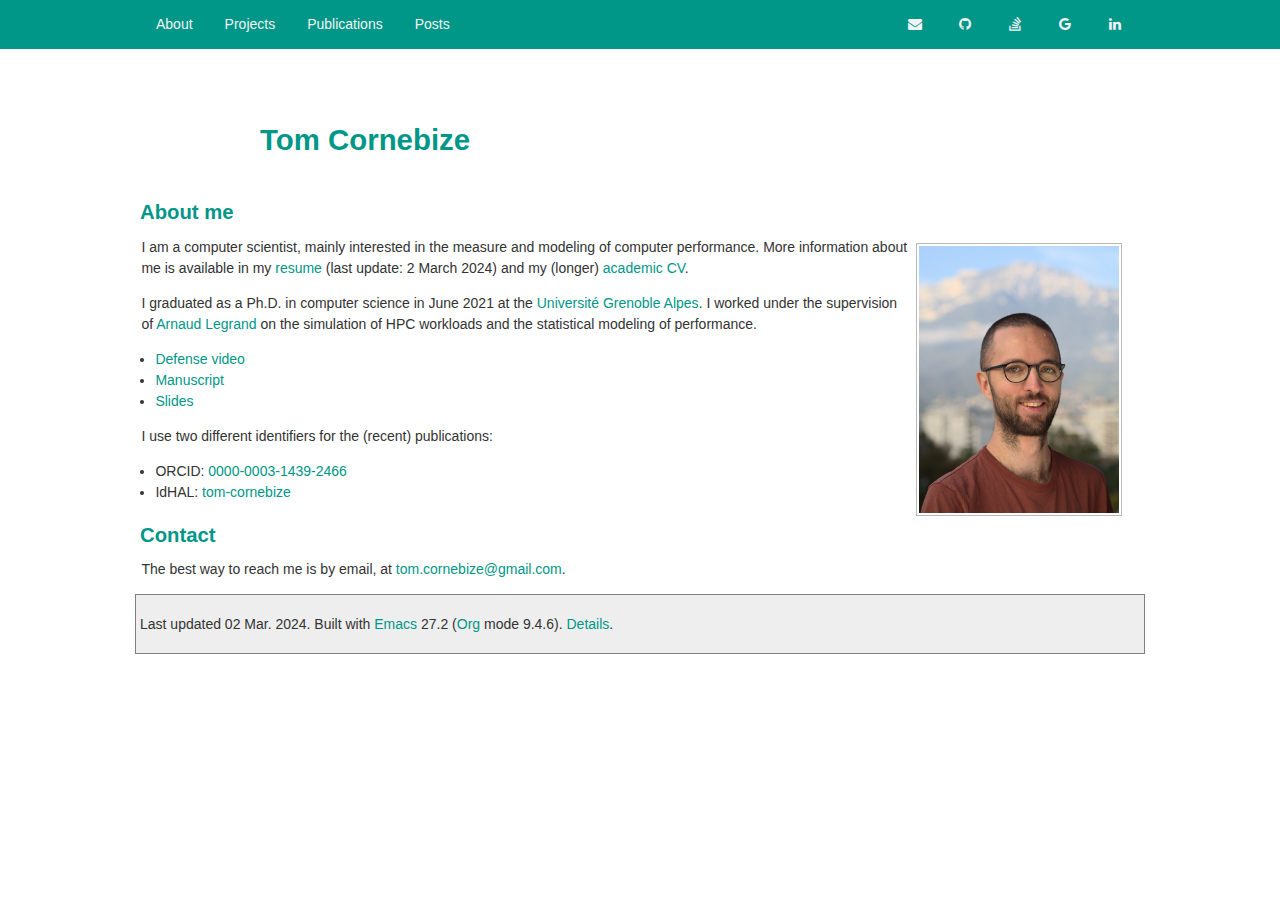
<file: index.html>
<!DOCTYPE html>
<html lang="en">
<head>
<!-- 02 Mar. 2024 -->
<meta charset="utf-8" />
<meta name="viewport" content="width=device-width, initial-scale=1" />
<title>Tom Cornebize</title>
<meta name="author" content="Tom Cornebize" />
<meta name="generator" content="Org Mode" />
<link href='css/stylesheet.css?v=ac24febb9ec9a45064c8f47a95510660f7e637cfdb58fb98e80019c0d9d1ead1' rel='stylesheet'/>
<link href='css/navbar.css?v=98f777c359db5da90dae26bcf8f5b8a1c5edb1ea8ce880bf06e3fb5d94353a07' rel='stylesheet'/>
<link href='https://cdnjs.cloudflare.com/ajax/libs/font-awesome/4.3.0/css/font-awesome.min.css' rel='stylesheet'/>
<meta description='Website of Tom Cornebize'/>
<link rel='alternate' type='application+rss/xml' title='Website of Tom Cornebize' href='posts/rss.xml'/>
<link rel='stylesheet' href='css/index.css?v=b6242fb6bcd4260eff39de0bbc8070b66079a531479c6374431bb9bea1d9feb7'/>
</head>
<body>
<header id="preamble" class="status">
<div id="topnav">
    <ul>
        <li><a href="/">About</a></li>
        <li><a href=/projects.html>Projects</a></li>
        <li><a href=/publications.html>Publications</a></li>
        <li><a href=/posts/posts.html>Posts</a></li>
        <li class="right"><a href="https://www.linkedin.com/in/tomcornebize"                     class="list-group-item"><i class="fa fa-linkedin fa-fw"></i></a></li>
        <li class="right"><a href="https://scholar.google.com/citations?user=4YtfEysAAAAJ&hl=fr" class="list-group-item"><i class="fa fa-google fa-fw"></i></a></li>
        <li class="right"><a href="https://stackoverflow.com/users/4110059/tom-cornebize"        class="list-group-item"><i class="fa fa-stack-overflow fa-fw"></i></a></li>
        <li class="right"><a href="https://github.com/Ezibenroc/"                                class="list-group-item"><i class="fa fa-github fa-fw"></i></a></li>
        <li class="right"><a href="mailto:tom.cornebize@gmail.com"                               class="list-group-item"><i class="fa fa-envelope fa-fw"></i></a></li>
    </ul>
</div>
</header>
<main id="content" class="content">
<header>
<h1 class="title">Tom Cornebize</h1>
</header>
<section id="outline-container-org70c8992" class="outline-2">
<h2 id="org70c8992">About me</h2>
<div class="outline-text-2" id="text-org70c8992">
<img src='img/picture.jpg' class='onright photo' alt=''/></img>

<p>
I am a computer scientist, mainly interested in the measure and modeling of
computer performance. More information about
me is available in my <a href="resume.pdf">resume</a> (last update: 2 March 2024) and my (longer) <a href="cv.pdf">academic CV</a>.
</p>

<p>
I graduated as a Ph.D. in computer science in June 2021 at the <a href="https://www.univ-grenoble-alpes.fr/">Université
Grenoble Alpes</a>. I worked under the supervision of <a href="http://polaris.imag.fr/arnaud.legrand/">Arnaud Legrand</a> on the
simulation of HPC workloads and the statistical modeling of performance.
</p>
<ul class="org-ul">
<li><a href="https://youtu.be/J3N1qS5gcGI">Defense video</a></li>
<li><a href="https://tel.archives-ouvertes.fr/tel-03328956">Manuscript</a></li>
<li><a href="doc/thesis_slides.pdf">Slides</a></li>
</ul>

<p>
I use two different identifiers for the (recent) publications:
</p>
<ul class="org-ul">
<li>ORCID: <a href="https://orcid.org/0000-0003-1439-2466">0000-0003-1439-2466</a></li>
<li>IdHAL: <a href="https://cv.archives-ouvertes.fr/tom-cornebize">tom-cornebize</a></li>
</ul>
</div>
</section>
<section id="outline-container-org345e341" class="outline-2">
<h2 id="org345e341">Contact</h2>
<div class="outline-text-2" id="text-org345e341">
<p>
The best way to reach me is by email, at <a href="mailto:tom.cornebize@gmail.com">tom.cornebize@gmail.com</a>.
</p>
</div>
</section>
</main>
<footer id="postamble" class="status">
<p>Last updated 02 Mar. 2024. Built with <a href="https://www.gnu.org/software/emacs/">Emacs</a> 27.2 (<a href="https://orgmode.org">Org</a> mode 9.4.6). <a href="/README.html">Details</a>.</p>
</footer>
</body>
</html>
</file>
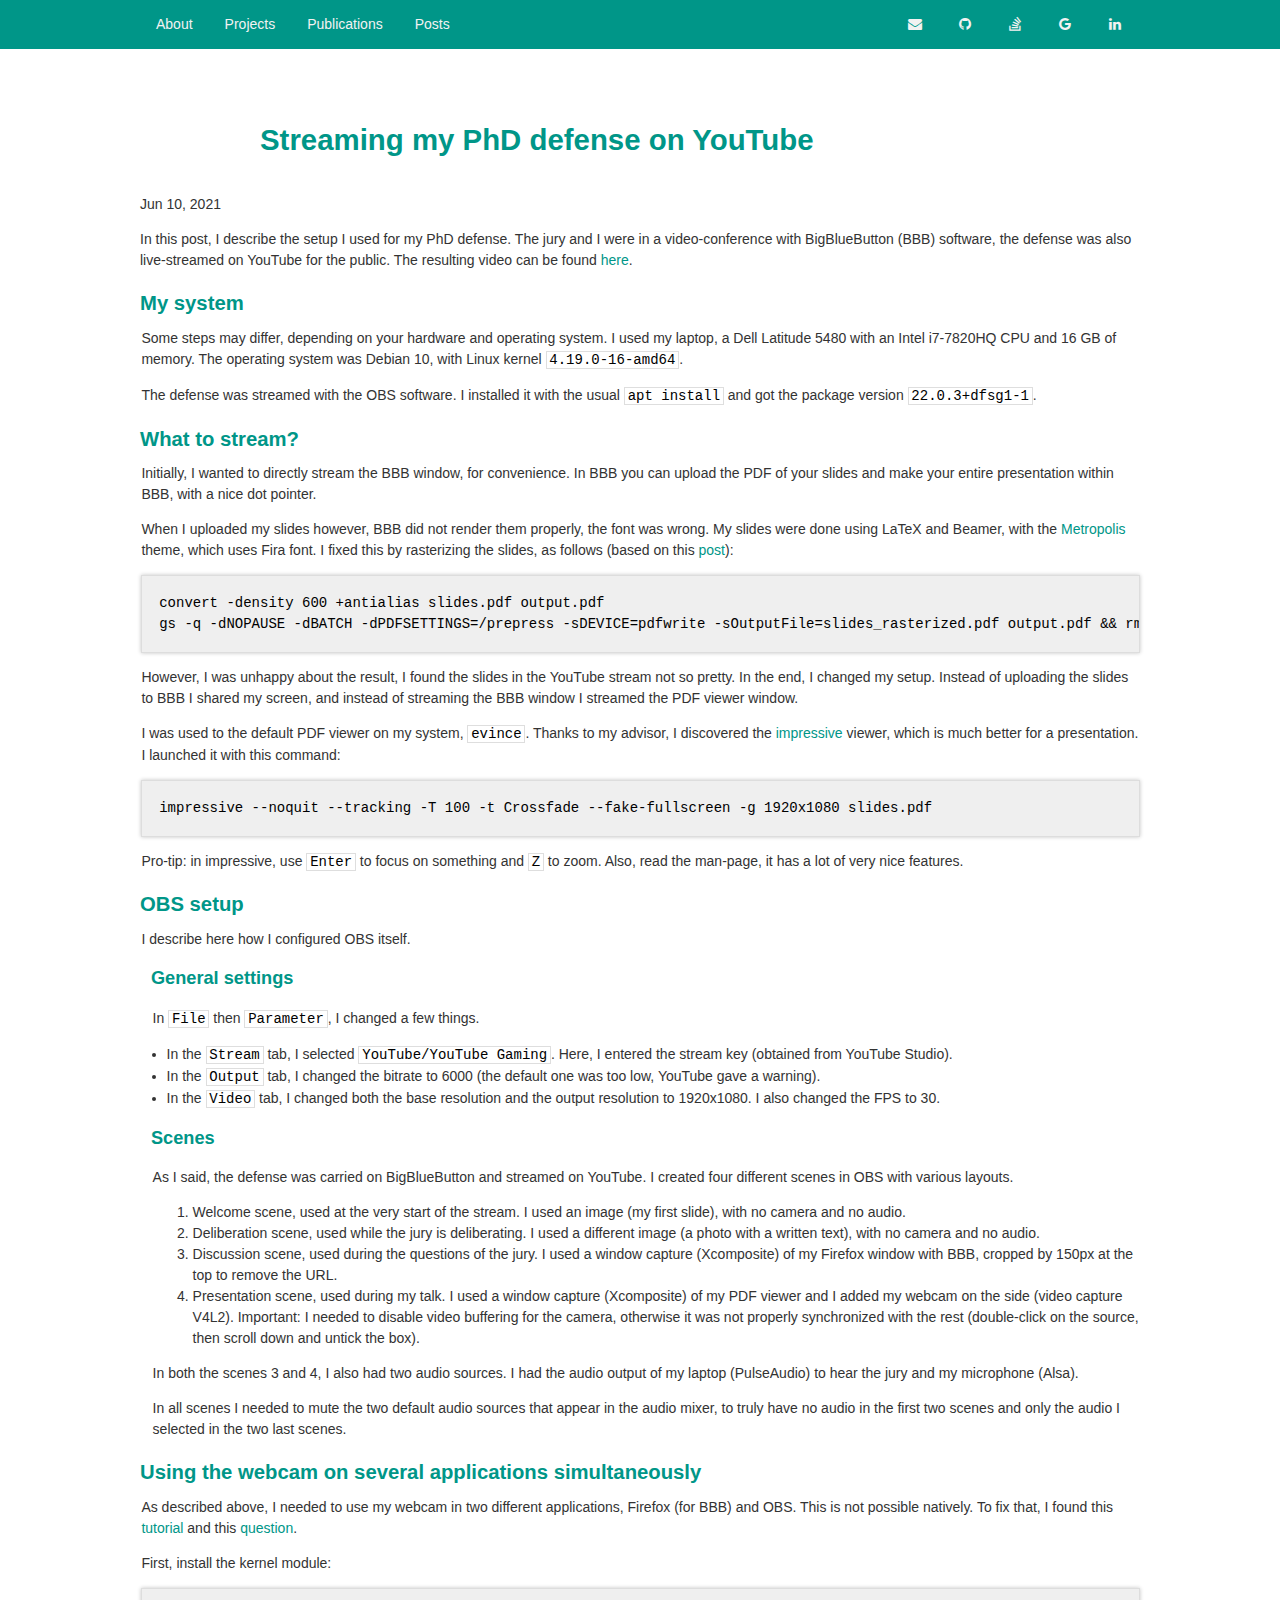
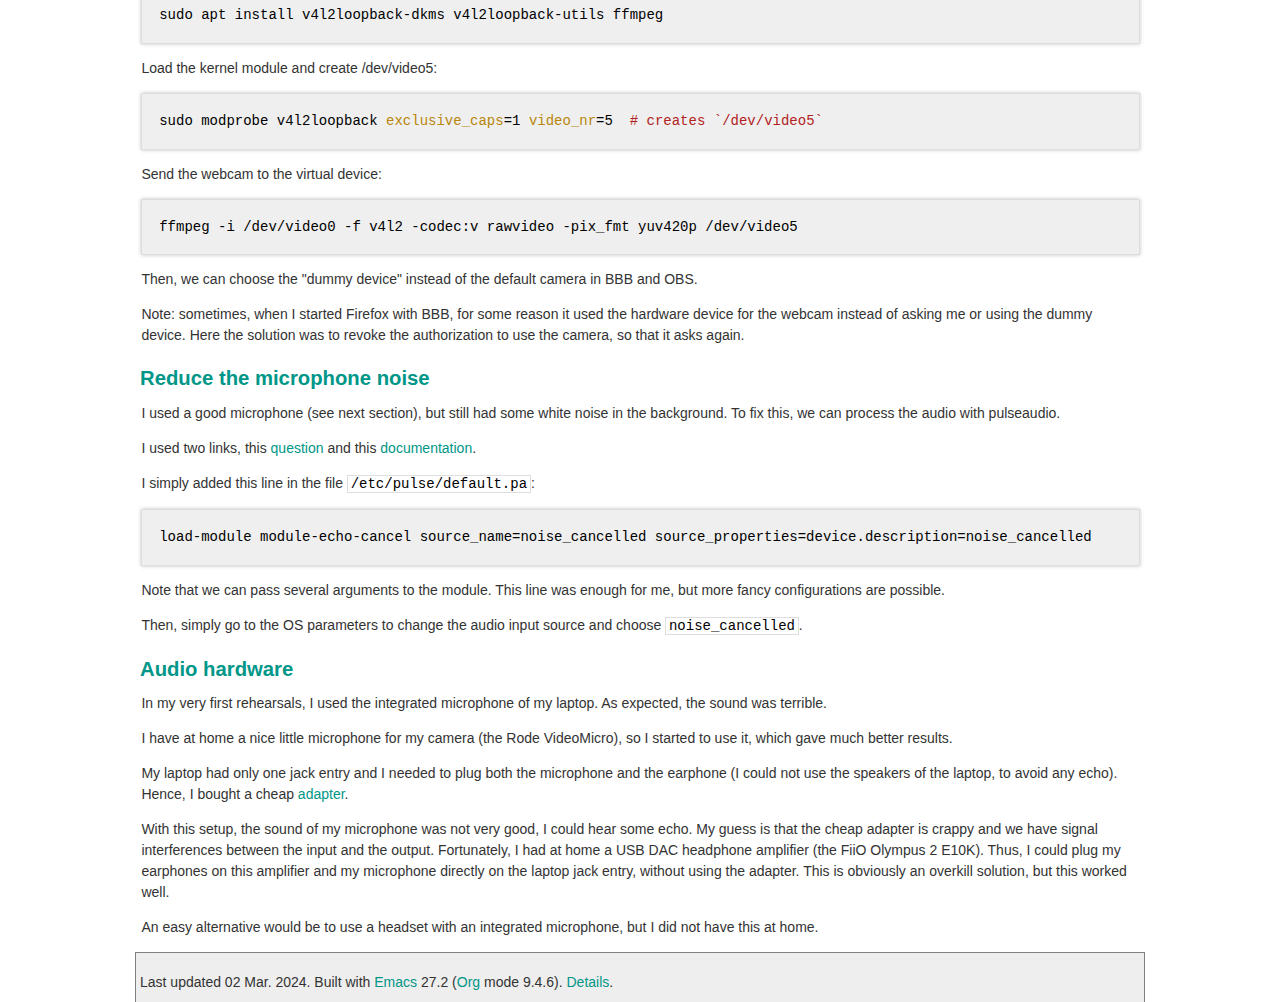
<file: posts/2021-06-10-defense-streaming/index.html>
<!DOCTYPE html>
<html lang="EN">
<head>
<!-- 02 Mar. 2024 -->
<meta charset="utf-8" />
<meta name="viewport" content="width=device-width, initial-scale=1" />
<title>Streaming my PhD defense on YouTube</title>
<meta name="author" content="Tom Cornebize" />
<meta name="generator" content="Org Mode" />
<link href='../../css/stylesheet.css?v=ac24febb9ec9a45064c8f47a95510660f7e637cfdb58fb98e80019c0d9d1ead1' rel='stylesheet'/>
<link href='../../css/navbar.css?v=98f777c359db5da90dae26bcf8f5b8a1c5edb1ea8ce880bf06e3fb5d94353a07' rel='stylesheet'/>
<link href='https://cdnjs.cloudflare.com/ajax/libs/font-awesome/4.3.0/css/font-awesome.min.css' rel='stylesheet'/>
<meta description='Website of Tom Cornebize'/>
<link rel='alternate' type='application+rss/xml' title='Website of Tom Cornebize' href='posts/rss.xml'/>
</head>
<body>
<header id="preamble" class="status">
<div id="topnav">
    <ul>
        <li><a href="/">About</a></li>
        <li><a href=/projects.html>Projects</a></li>
        <li><a href=/publications.html>Publications</a></li>
        <li><a href=/posts/posts.html>Posts</a></li>
        <li class="right"><a href="https://www.linkedin.com/in/tomcornebize"                     class="list-group-item"><i class="fa fa-linkedin fa-fw"></i></a></li>
        <li class="right"><a href="https://scholar.google.com/citations?user=4YtfEysAAAAJ&hl=fr" class="list-group-item"><i class="fa fa-google fa-fw"></i></a></li>
        <li class="right"><a href="https://stackoverflow.com/users/4110059/tom-cornebize"        class="list-group-item"><i class="fa fa-stack-overflow fa-fw"></i></a></li>
        <li class="right"><a href="https://github.com/Ezibenroc/"                                class="list-group-item"><i class="fa fa-github fa-fw"></i></a></li>
        <li class="right"><a href="mailto:tom.cornebize@gmail.com"                               class="list-group-item"><i class="fa fa-envelope fa-fw"></i></a></li>
    </ul>
</div>
</header>
<main id="content" class="content">
<header>
<h1 class="title">Streaming my PhD defense on YouTube</h1>
<p class="subtitle" role="doc-subtitle">Jun 10, 2021</p>
</header><p>
In this post, I describe the setup I used for my PhD defense. The jury and I
were in a video-conference with BigBlueButton (BBB) software, the defense was
also live-streamed on YouTube for the public. The resulting video can be found
<a href="https://youtu.be/J3N1qS5gcGI">here</a>.
</p>

<section id="outline-container-org13a2ede" class="outline-2">
<h2 id="org13a2ede">My system</h2>
<div class="outline-text-2" id="text-org13a2ede">
<p>
Some steps may differ, depending on your hardware and operating system. I used
my laptop, a Dell Latitude 5480 with an Intel i7-7820HQ CPU and 16 GB of
memory. The operating system was Debian 10, with Linux kernel <code>4.19.0-16-amd64</code>.
</p>

<p>
The defense was streamed with the OBS software. I installed it with the usual
<code>apt install</code> and got the package version <code>22.0.3+dfsg1-1</code>.
</p>
</div>
</section>
<section id="outline-container-org8fb4b09" class="outline-2">
<h2 id="org8fb4b09">What to stream?</h2>
<div class="outline-text-2" id="text-org8fb4b09">
<p>
Initially, I wanted to directly stream the BBB window, for convenience. In BBB
you can upload the PDF of your slides and make your entire presentation within
BBB, with a nice dot pointer.
</p>

<p>
When I uploaded my slides however, BBB did not render them properly, the font
was wrong. My slides were done using LaTeX and Beamer, with the <a href="https://github.com/matze/mtheme">Metropolis</a>
theme, which uses Fira font. I fixed this by rasterizing the slides, as follows
(based on this <a href="https://superuser.com/questions/802569/how-to-distill-rasterize-a-pdf-in-linux/1588781#1588781">post</a>):
</p>
<div class="org-src-container">
<pre class="src src-sh">convert -density 600 +antialias slides.pdf output.pdf
gs -q -dNOPAUSE -dBATCH -dPDFSETTINGS=/prepress -sDEVICE=pdfwrite -sOutputFile=slides_rasterized.pdf output.pdf &amp;&amp; rm output.pdf
</pre>
</div>

<p>
However, I was unhappy about the result, I found the slides in the YouTube
stream not so pretty. In the end, I changed my setup. Instead of uploading the
slides to BBB I shared my screen, and instead of streaming the BBB window I
streamed the PDF viewer window.
</p>

<p>
I was used to the default PDF viewer on my system, <code>evince</code>. Thanks to my advisor,
I discovered the <a href="http://impressive.sourceforge.net/">impressive</a> viewer, which is much better for a presentation. I
launched it with this command:
</p>
<div class="org-src-container">
<pre class="src src-sh">impressive --noquit --tracking -T 100 -t Crossfade --fake-fullscreen -g 1920x1080 slides.pdf
</pre>
</div>
<p>
Pro-tip: in impressive, use <code>Enter</code> to focus on something and <code>Z</code> to zoom. Also,
read the man-page, it has a lot of very nice features.
</p>
</div>
</section>
<section id="outline-container-org2dabf1c" class="outline-2">
<h2 id="org2dabf1c">OBS setup</h2>
<div class="outline-text-2" id="text-org2dabf1c">
<p>
I describe here how I configured OBS itself.
</p>
</div>
<div id="outline-container-orgb2d6f32" class="outline-3">
<h3 id="orgb2d6f32">General settings</h3>
<div class="outline-text-3" id="text-orgb2d6f32">
<p>
In <code>File</code> then <code>Parameter</code>, I changed a few things.
</p>
<ul class="org-ul">
<li>In the <code>Stream</code> tab, I selected <code>YouTube/YouTube Gaming</code>. Here, I entered the
stream key (obtained from YouTube Studio).</li>
<li>In the <code>Output</code> tab, I changed the bitrate to 6000 (the default one was too low,
YouTube gave a warning).</li>
<li>In the <code>Video</code> tab, I changed both the base resolution and the output resolution
to 1920x1080. I also changed the FPS to 30.</li>
</ul>
</div>
</div>
<div id="outline-container-org5ab0e97" class="outline-3">
<h3 id="org5ab0e97">Scenes</h3>
<div class="outline-text-3" id="text-org5ab0e97">
<p>
As I said, the defense was carried on BigBlueButton and streamed on YouTube. I
created four different scenes in OBS with various layouts.
</p>
<ol class="org-ol">
<li>Welcome scene, used at the very start of the stream. I used an image (my
first slide), with no camera and no audio.</li>
<li>Deliberation scene, used while the jury is deliberating. I used a different
image (a photo with a written text), with no camera and no audio.</li>
<li>Discussion scene, used during the questions of the jury. I used a window
capture (Xcomposite) of my Firefox window with BBB, cropped by 150px at the
top to remove the URL.</li>
<li>Presentation scene, used during my talk. I used a window capture (Xcomposite)
of my PDF viewer and I added my webcam on the side (video capture
V4L2). Important: I needed to disable video buffering for the camera,
otherwise it was not properly synchronized with the rest (double-click on the
source, then scroll down and untick the box).</li>
</ol>
<p>
In both the scenes 3 and 4, I also had two audio sources. I had the audio output
of my laptop (PulseAudio) to hear the jury and my microphone (Alsa).
</p>

<p>
In all scenes I needed to mute the two default audio sources that appear in the
audio mixer, to truly have no audio in the first two scenes and only the audio I
selected in the two last scenes.
</p>
</div>
</div>
</section>
<section id="outline-container-org753e8c3" class="outline-2">
<h2 id="org753e8c3">Using the webcam on several applications simultaneously</h2>
<div class="outline-text-2" id="text-org753e8c3">
<p>
As described above, I needed to use my webcam in two different applications,
Firefox (for BBB) and OBS. This is not possible natively. To fix that, I found
this <a href="https://debian-facile.org/doc:multimedia:v4l2loopback">tutorial</a> and this <a href="https://askubuntu.com/questions/165727/is-it-possible-for-two-processes-to-access-the-webcam-at-the-same-time">question</a>.
</p>

<p>
First, install the kernel module:
</p>
<div class="org-src-container">
<pre class="src src-sh">sudo apt install v4l2loopback-dkms v4l2loopback-utils ffmpeg
</pre>
</div>

<p>
Load the kernel module and create /dev/video5:
</p>
<div class="org-src-container">
<pre class="src src-sh">sudo modprobe v4l2loopback <span class="org-variable-name">exclusive_caps</span>=1 <span class="org-variable-name">video_nr</span>=5  <span class="org-comment-delimiter"># </span><span class="org-comment">creates `/dev/video5`</span>
</pre>
</div>

<p>
Send the webcam to the virtual device:
</p>
<div class="org-src-container">
<pre class="src src-sh">ffmpeg -i /dev/video0 -f v4l2 -codec:v rawvideo -pix_fmt yuv420p /dev/video5
</pre>
</div>

<p>
Then, we can choose the "dummy device" instead of the default camera in BBB and
OBS.
</p>

<p>
Note: sometimes, when I started Firefox with BBB, for some reason it used the
hardware device for the webcam instead of asking me or using the dummy
device. Here the solution was to revoke the authorization to use the camera, so
that it asks again.
</p>
</div>
</section>
<section id="outline-container-org830f7c5" class="outline-2">
<h2 id="org830f7c5">Reduce the microphone noise</h2>
<div class="outline-text-2" id="text-org830f7c5">
<p>
I used a good microphone (see next section), but still had some white noise in
the background. To fix this, we can process the audio with pulseaudio.
</p>

<p>
I used two links, this <a href="https://askubuntu.com/questions/18958/realtime-noise-removal-with-pulseaudio">question</a> and this <a href="https://www.freedesktop.org/wiki/Software/PulseAudio/Documentation/User/Modules/#module-echo-cancel">documentation</a>.
</p>

<p>
I simply added this line in the file <code>/etc/pulse/default.pa</code>:
</p>
<pre class="example">
load-module module-echo-cancel source_name=noise_cancelled source_properties=device.description=noise_cancelled
</pre>
<p>
Note that we can pass several arguments to the module. This line was enough for
me, but more fancy configurations are possible.
</p>

<p>
Then, simply go to the OS parameters to change the audio input source and choose
<code>noise_cancelled</code>.
</p>
</div>
</section>
<section id="outline-container-orgb4969c7" class="outline-2">
<h2 id="orgb4969c7">Audio hardware</h2>
<div class="outline-text-2" id="text-orgb4969c7">
<p>
In my very first rehearsals, I used the integrated microphone of my laptop. As
expected, the sound was terrible.
</p>

<p>
I have at home a nice little microphone for my camera (the Rode VideoMicro), so
I started to use it, which gave much better results.
</p>

<p>
My laptop had only one jack entry and I needed to plug both the microphone and
the earphone (I could not use the speakers of the laptop, to avoid any
echo). Hence, I bought a cheap <a href="https://www.amazon.fr/gp/product/B07MR5TPKV/ref=ppx_yo_dt_b_asin_title_o00_s00?ie=UTF8&amp;psc=1">adapter</a>.
</p>

<p>
With this setup, the sound of my microphone was not very good, I could hear some
echo. My guess is that the cheap adapter is crappy and we have signal
interferences between the input and the output. Fortunately, I had at home a
USB DAC headphone amplifier (the FiiO Olympus 2 E10K). Thus, I could plug my
earphones on this amplifier and my microphone directly on the laptop jack entry,
without using the adapter. This is obviously an overkill solution, but this
worked well.
</p>

<p>
An easy alternative would be to use a headset with an integrated microphone, but
I did not have this at home.
</p>
</div>
</section>
</main>
<footer id="postamble" class="status">
<p>Last updated 02 Mar. 2024. Built with <a href="https://www.gnu.org/software/emacs/">Emacs</a> 27.2 (<a href="https://orgmode.org">Org</a> mode 9.4.6). <a href="/README.html">Details</a>.</p>
</footer>
</body>
</html>
</file>
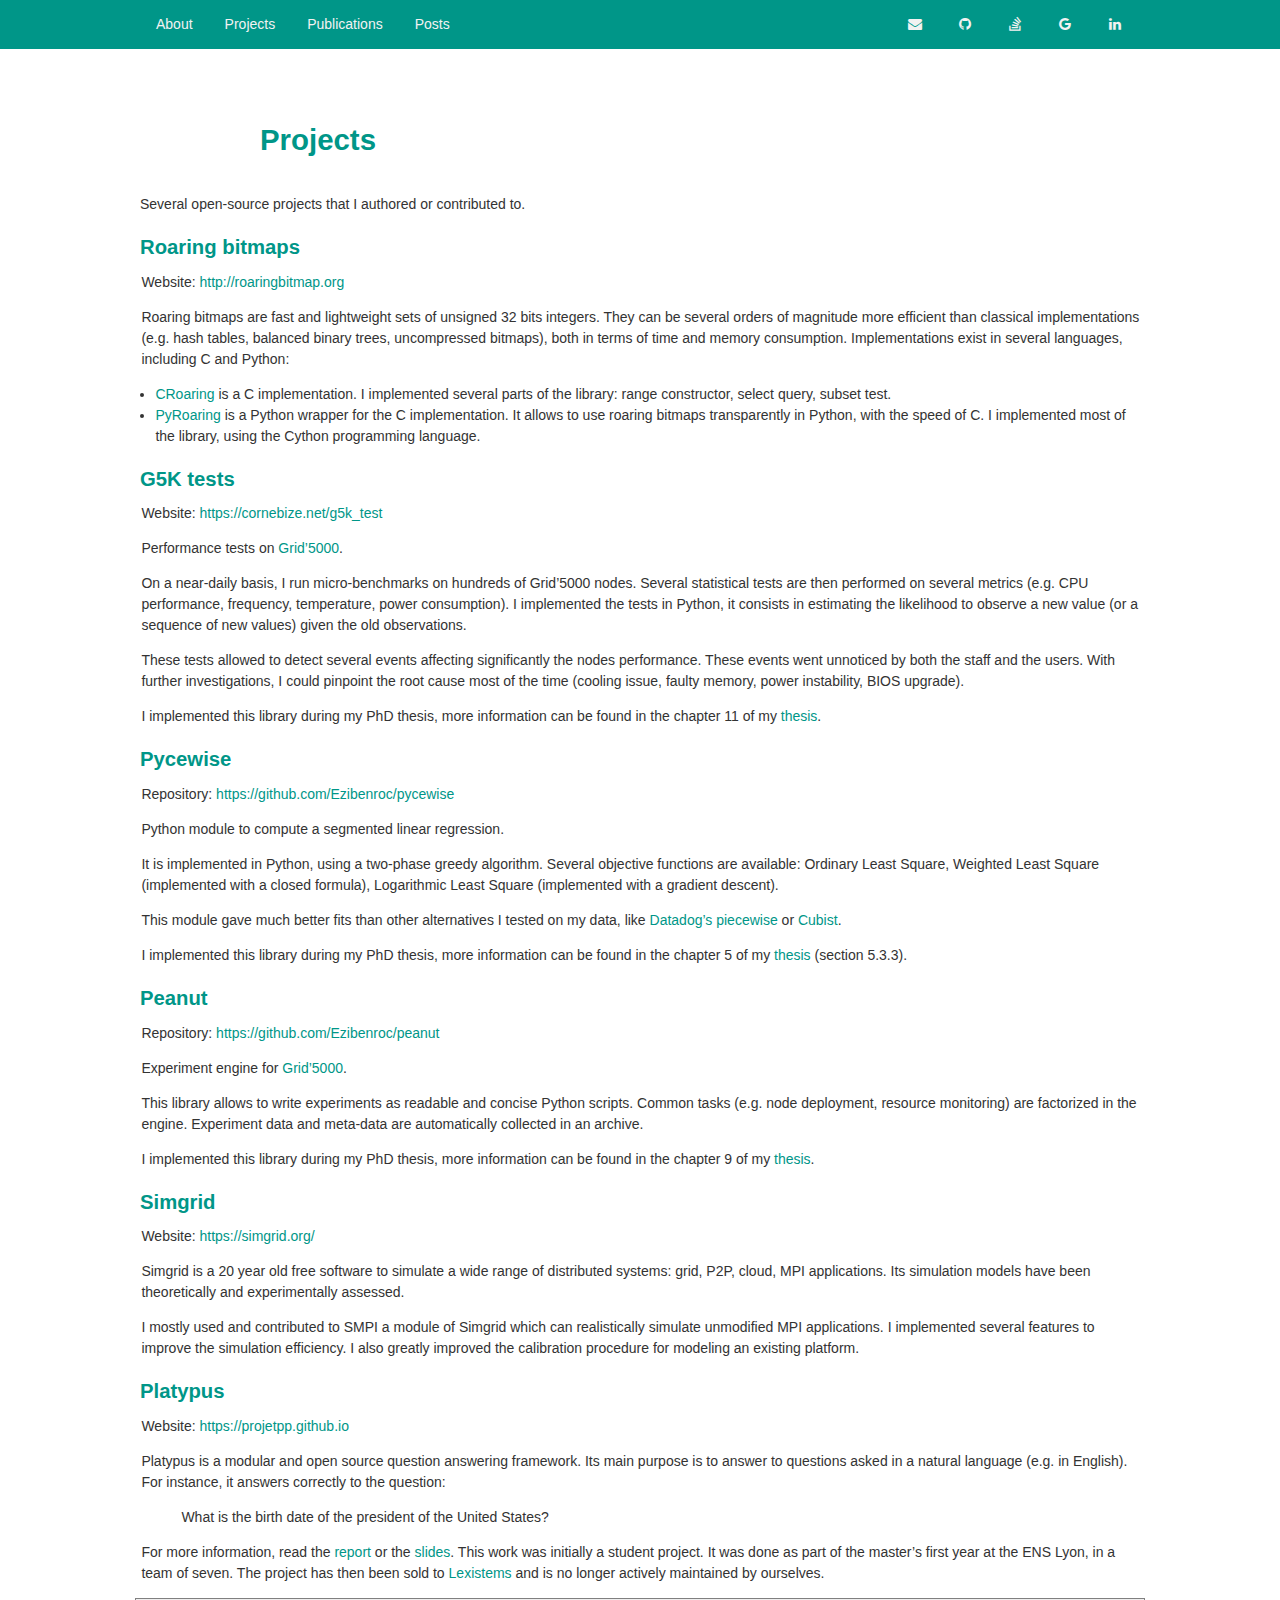
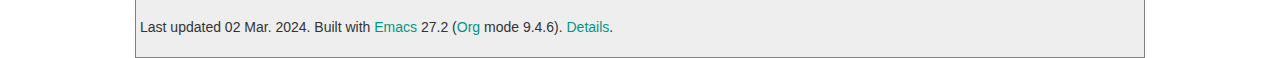
<file: projects.html>
<!DOCTYPE html>
<html lang="en">
<head>
<!-- 02 Mar. 2024 -->
<meta charset="utf-8" />
<meta name="viewport" content="width=device-width, initial-scale=1" />
<title>Projects</title>
<meta name="author" content="Tom Cornebize" />
<meta name="generator" content="Org Mode" />
<link href='css/stylesheet.css?v=ac24febb9ec9a45064c8f47a95510660f7e637cfdb58fb98e80019c0d9d1ead1' rel='stylesheet'/>
<link href='css/navbar.css?v=98f777c359db5da90dae26bcf8f5b8a1c5edb1ea8ce880bf06e3fb5d94353a07' rel='stylesheet'/>
<link href='https://cdnjs.cloudflare.com/ajax/libs/font-awesome/4.3.0/css/font-awesome.min.css' rel='stylesheet'/>
<meta description='Website of Tom Cornebize'/>
<link rel='alternate' type='application+rss/xml' title='Website of Tom Cornebize' href='posts/rss.xml'/>
<link rel='stylesheet' href='css/index.css?v=b6242fb6bcd4260eff39de0bbc8070b66079a531479c6374431bb9bea1d9feb7'/>
</head>
<body>
<header id="preamble" class="status">
<div id="topnav">
    <ul>
        <li><a href="/">About</a></li>
        <li><a href=/projects.html>Projects</a></li>
        <li><a href=/publications.html>Publications</a></li>
        <li><a href=/posts/posts.html>Posts</a></li>
        <li class="right"><a href="https://www.linkedin.com/in/tomcornebize"                     class="list-group-item"><i class="fa fa-linkedin fa-fw"></i></a></li>
        <li class="right"><a href="https://scholar.google.com/citations?user=4YtfEysAAAAJ&hl=fr" class="list-group-item"><i class="fa fa-google fa-fw"></i></a></li>
        <li class="right"><a href="https://stackoverflow.com/users/4110059/tom-cornebize"        class="list-group-item"><i class="fa fa-stack-overflow fa-fw"></i></a></li>
        <li class="right"><a href="https://github.com/Ezibenroc/"                                class="list-group-item"><i class="fa fa-github fa-fw"></i></a></li>
        <li class="right"><a href="mailto:tom.cornebize@gmail.com"                               class="list-group-item"><i class="fa fa-envelope fa-fw"></i></a></li>
    </ul>
</div>
</header>
<main id="content" class="content">
<header>
<h1 class="title">Projects</h1>
</header><p>
Several open-source projects that I authored or contributed to.
</p>

<section id="outline-container-orge013870" class="outline-2">
<h2 id="orge013870">Roaring bitmaps</h2>
<div class="outline-text-2" id="text-orge013870">
<p>
Website: <a href="http://roaringbitmap.org">http://roaringbitmap.org</a>
</p>

<p>
Roaring bitmaps are fast and lightweight sets of unsigned 32 bits integers. They
can be several orders of magnitude more efficient than classical implementations
(e.g. hash tables, balanced binary trees, uncompressed bitmaps), both in terms
of time and memory consumption. Implementations exist in several languages,
including C and Python:
</p>
<ul class="org-ul">
<li><a href="https://github.com/RoaringBitmap/CRoaring">CRoaring</a> is a C implementation. I implemented several parts of the library:
range constructor, select query, subset test.</li>
<li><a href="https://github.com/Ezibenroc/PyRoaringBitMap">PyRoaring</a> is a Python wrapper for the C implementation. It allows to use
roaring bitmaps transparently in Python, with the speed of C. I implemented
most of the library, using the Cython programming language.</li>
</ul>
</div>
</section>
<section id="outline-container-orgf4942fa" class="outline-2">
<h2 id="orgf4942fa">G5K tests</h2>
<div class="outline-text-2" id="text-orgf4942fa">
<p>
Website: <a href="https://cornebize.net/g5k_test">https://cornebize.net/g5k_test</a>
</p>

<p>
Performance tests on <a href="https://www.grid5000.fr/">Grid&rsquo;5000</a>.
</p>

<p>
On a near-daily basis, I run micro-benchmarks on hundreds of Grid&rsquo;5000 nodes.
Several statistical tests are then performed on several metrics (e.g. CPU
performance, frequency, temperature, power consumption). I implemented the tests
in Python, it consists in estimating the likelihood to observe a new value (or a
sequence of new values) given the old observations.
</p>

<p>
These tests allowed to detect several events affecting significantly the nodes
performance. These events went unnoticed by both the staff and the users. With
further investigations, I could pinpoint the root cause most of the time
(cooling issue, faulty memory, power instability, BIOS upgrade).
</p>

<p>
I implemented this library during my PhD thesis, more information can be found
in the chapter 11 of my <a href="https://tel.archives-ouvertes.fr/tel-03328956/document">thesis</a>.
</p>
</div>
</section>
<section id="outline-container-orgfeaae7a" class="outline-2">
<h2 id="orgfeaae7a">Pycewise</h2>
<div class="outline-text-2" id="text-orgfeaae7a">
<p>
Repository: <a href="https://github.com/Ezibenroc/pycewise">https://github.com/Ezibenroc/pycewise</a>
</p>

<p>
Python module to compute a segmented linear regression.
</p>

<p>
It is implemented in Python, using a two-phase greedy algorithm. Several
objective functions are available: Ordinary Least Square, Weighted Least Square
(implemented with a closed formula), Logarithmic Least Square (implemented with
a gradient descent).
</p>

<p>
This module gave much better fits than other alternatives I tested on my data,
like <a href="https://github.com/DataDog/piecewise">Datadog&rsquo;s piecewise</a> or <a href="https://cran.r-project.org/web/packages/Cubist/index.html">Cubist</a>.
</p>

<p>
I implemented this library during my PhD thesis, more information can be found
in the chapter 5 of my <a href="https://tel.archives-ouvertes.fr/tel-03328956/document">thesis</a> (section 5.3.3).
</p>
</div>
</section>
<section id="outline-container-orgc7f9acd" class="outline-2">
<h2 id="orgc7f9acd">Peanut</h2>
<div class="outline-text-2" id="text-orgc7f9acd">
<p>
Repository: <a href="https://github.com/Ezibenroc/peanut">https://github.com/Ezibenroc/peanut</a>
</p>

<p>
Experiment engine for <a href="https://www.grid5000.fr/">Grid&rsquo;5000</a>.
</p>

<p>
This library allows to write experiments as readable and concise Python scripts.
Common tasks (e.g. node deployment, resource monitoring) are factorized in the
engine.  Experiment data and meta-data are automatically collected in an
archive.
</p>

<p>
I implemented this library during my PhD thesis, more information can be found
in the chapter 9 of my <a href="https://tel.archives-ouvertes.fr/tel-03328956/document">thesis</a>.
</p>
</div>
</section>
<section id="outline-container-org8d78288" class="outline-2">
<h2 id="org8d78288">Simgrid</h2>
<div class="outline-text-2" id="text-org8d78288">
<p>
Website: <a href="https://simgrid.org/">https://simgrid.org/</a>
</p>

<p>
Simgrid is a 20 year old free software to simulate a wide range of distributed
systems: grid, P2P, cloud, MPI applications. Its simulation models have been
theoretically and experimentally assessed.
</p>

<p>
I mostly used and contributed to SMPI a module of Simgrid which can
realistically simulate unmodified MPI applications. I implemented several
features to improve the simulation efficiency. I also greatly improved the
calibration procedure for modeling an existing platform.
</p>
</div>
</section>
<section id="outline-container-org706ae20" class="outline-2">
<h2 id="org706ae20">Platypus</h2>
<div class="outline-text-2" id="text-org706ae20">
<p>
Website: <a href="https://projetpp.github.io">https://projetpp.github.io</a>
</p>

<p>
Platypus is a modular and open source question answering framework. Its main
purpose is to answer to questions asked in a natural language (e.g. in
English). For instance, it answers correctly to the question:
</p>

<blockquote>
<p>
What is the birth date of the president of the United States?
</p>
</blockquote>

<p>
For more information, read the <a href="doc/platypus_report.pdf">report</a> or the <a href="doc/platypus_slides.pdf">slides</a>. This work was initially a
student project. It was done as part of the master&rsquo;s first year at the ENS Lyon,
in a team of seven. The project has then been sold to <a href="https://lexistems.com/">Lexistems</a> and is no longer
actively maintained by ourselves.
</p>
</div>
</section>
</main>
<footer id="postamble" class="status">
<p>Last updated 02 Mar. 2024. Built with <a href="https://www.gnu.org/software/emacs/">Emacs</a> 27.2 (<a href="https://orgmode.org">Org</a> mode 9.4.6). <a href="/README.html">Details</a>.</p>
</footer>
</body>
</html>
</file>
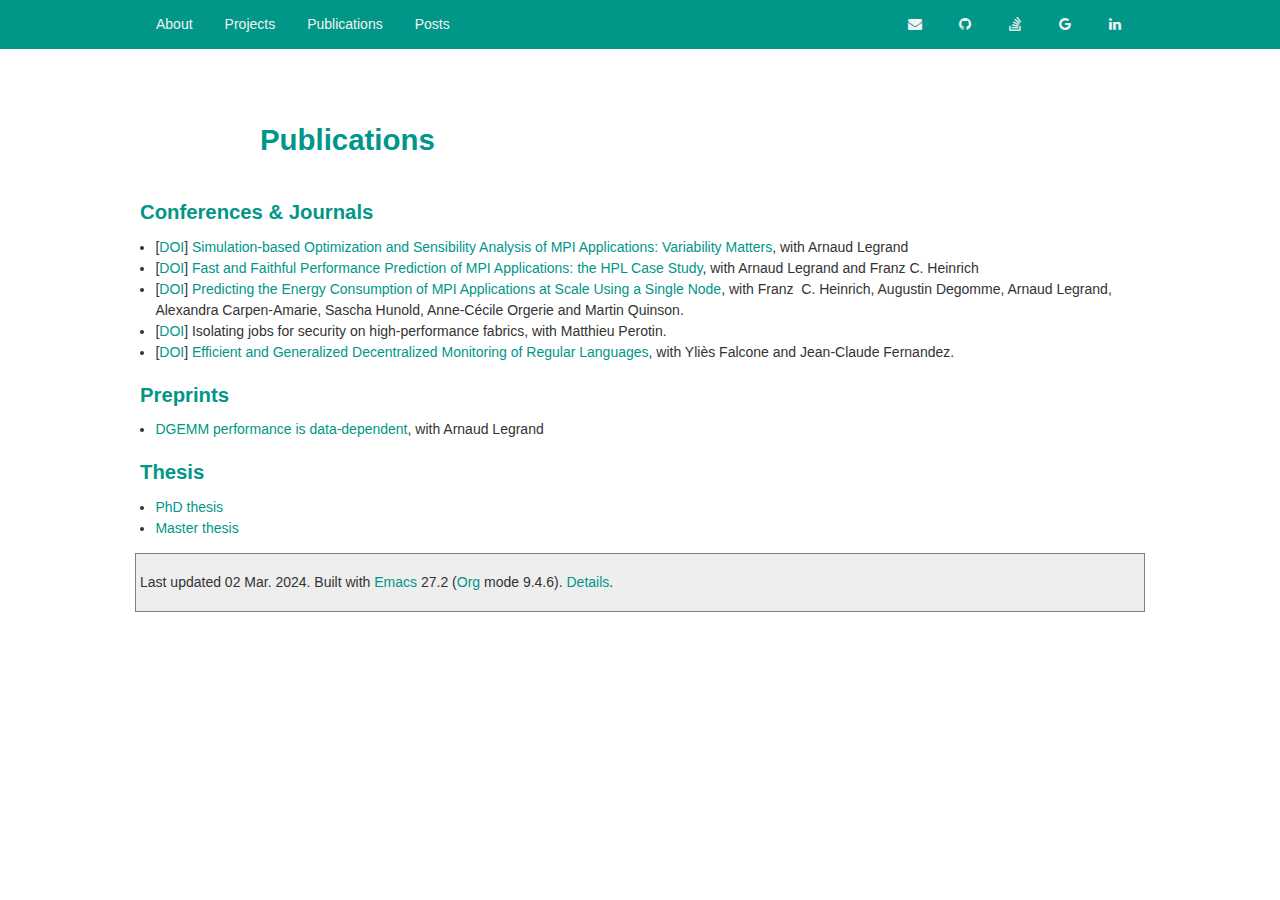
<file: publications.html>
<!DOCTYPE html>
<html lang="en">
<head>
<!-- 02 Mar. 2024 -->
<meta charset="utf-8" />
<meta name="viewport" content="width=device-width, initial-scale=1" />
<title>Publications</title>
<meta name="author" content="Tom Cornebize" />
<meta name="generator" content="Org Mode" />
<link href='css/stylesheet.css?v=ac24febb9ec9a45064c8f47a95510660f7e637cfdb58fb98e80019c0d9d1ead1' rel='stylesheet'/>
<link href='css/navbar.css?v=98f777c359db5da90dae26bcf8f5b8a1c5edb1ea8ce880bf06e3fb5d94353a07' rel='stylesheet'/>
<link href='https://cdnjs.cloudflare.com/ajax/libs/font-awesome/4.3.0/css/font-awesome.min.css' rel='stylesheet'/>
<meta description='Website of Tom Cornebize'/>
<link rel='alternate' type='application+rss/xml' title='Website of Tom Cornebize' href='posts/rss.xml'/>
</head>
<body>
<header id="preamble" class="status">
<div id="topnav">
    <ul>
        <li><a href="/">About</a></li>
        <li><a href=/projects.html>Projects</a></li>
        <li><a href=/publications.html>Publications</a></li>
        <li><a href=/posts/posts.html>Posts</a></li>
        <li class="right"><a href="https://www.linkedin.com/in/tomcornebize"                     class="list-group-item"><i class="fa fa-linkedin fa-fw"></i></a></li>
        <li class="right"><a href="https://scholar.google.com/citations?user=4YtfEysAAAAJ&hl=fr" class="list-group-item"><i class="fa fa-google fa-fw"></i></a></li>
        <li class="right"><a href="https://stackoverflow.com/users/4110059/tom-cornebize"        class="list-group-item"><i class="fa fa-stack-overflow fa-fw"></i></a></li>
        <li class="right"><a href="https://github.com/Ezibenroc/"                                class="list-group-item"><i class="fa fa-github fa-fw"></i></a></li>
        <li class="right"><a href="mailto:tom.cornebize@gmail.com"                               class="list-group-item"><i class="fa fa-envelope fa-fw"></i></a></li>
    </ul>
</div>
</header>
<main id="content" class="content">
<header>
<h1 class="title">Publications</h1>
</header>
<section id="outline-container-org4df6dc5" class="outline-2">
<h2 id="org4df6dc5">Conferences &amp; Journals</h2>
<div class="outline-text-2" id="text-org4df6dc5">
<ul class="org-ul">
<li>[<a href="http://dx.doi.org/10.1016/j.jpdc.2022.04.002">DOI</a>] <a href="https://hal.inria.fr/hal-03141988/">Simulation-based Optimization and Sensibility Analysis of MPI Applications: Variability Matters</a>, with Arnaud Legrand</li>
<li>[<a href="http://dx.doi.org/10.1109/CLUSTER.2019.8891011">DOI</a>] <a href="https://hal.inria.fr/hal-02096571">Fast and Faithful Performance Prediction of MPI Applications: the HPL Case Study</a>, with Arnaud Legrand and Franz C. Heinrich</li>
<li>[<a href="http://dx.doi.org/10.1109/cluster.2017.66">DOI</a>] <a href="https://hal.inria.fr/hal-01523608">Predicting the Energy Consumption of MPI Applications at Scale Using a Single Node</a>, with Franz&nbsp; C. Heinrich, Augustin Degomme, Arnaud Legrand, Alexandra
Carpen-Amarie, Sascha Hunold, Anne-Cécile Orgerie and Martin Quinson.</li>
<li>[<a href="http://dx.doi.org/10.1109/HiPINEB.2017.13">DOI</a>] Isolating jobs for security on high-performance fabrics, with Matthieu Perotin.</li>
<li>[<a href="http://dx.doi.org/10.1007/978-3-662-43613-4_5">DOI</a>] <a href="https://hal.archives-ouvertes.fr/hal-00972559">Efficient and Generalized Decentralized Monitoring of Regular Languages</a>,
with Yliès Falcone and Jean-Claude Fernandez.</li>
</ul>
</div>
</section>
<section id="outline-container-orgbf29e30" class="outline-2">
<h2 id="orgbf29e30">Preprints</h2>
<div class="outline-text-2" id="text-orgbf29e30">
<ul class="org-ul">
<li><a href="https://hal.inria.fr/hal-02401760">DGEMM performance is data-dependent</a>, with Arnaud Legrand</li>
</ul>
</div>
</section>
<section id="outline-container-org297df3d" class="outline-2">
<h2 id="org297df3d">Thesis</h2>
<div class="outline-text-2" id="text-org297df3d">
<ul class="org-ul">
<li><a href="https://tel.archives-ouvertes.fr/tel-03328956">PhD thesis</a></li>
<li><a href="https://hal.inria.fr/hal-01544827v1">Master thesis</a></li>
</ul>
</div>
</section>
</main>
<footer id="postamble" class="status">
<p>Last updated 02 Mar. 2024. Built with <a href="https://www.gnu.org/software/emacs/">Emacs</a> 27.2 (<a href="https://orgmode.org">Org</a> mode 9.4.6). <a href="/README.html">Details</a>.</p>
</footer>
</body>
</html>
</file>
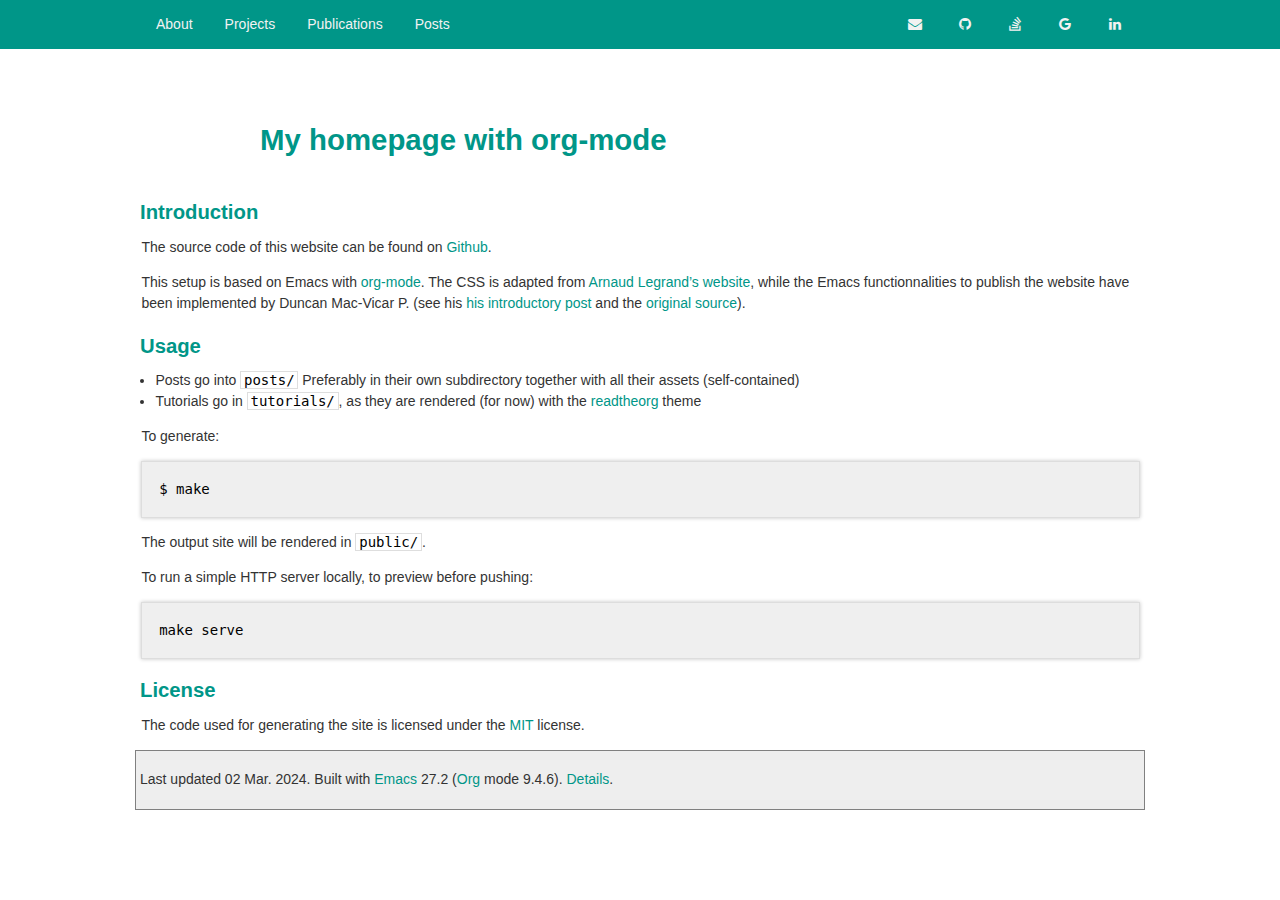
<file: README.html>
<!DOCTYPE html>
<html lang="en">
<head>
<!-- 02 Mar. 2024 -->
<meta charset="utf-8" />
<meta name="viewport" content="width=device-width, initial-scale=1" />
<title>My homepage with org-mode</title>
<meta name="author" content="Tom Cornebize" />
<meta name="generator" content="Org Mode" />
<link href='css/stylesheet.css?v=ac24febb9ec9a45064c8f47a95510660f7e637cfdb58fb98e80019c0d9d1ead1' rel='stylesheet'/>
<link href='css/navbar.css?v=98f777c359db5da90dae26bcf8f5b8a1c5edb1ea8ce880bf06e3fb5d94353a07' rel='stylesheet'/>
<link href='https://cdnjs.cloudflare.com/ajax/libs/font-awesome/4.3.0/css/font-awesome.min.css' rel='stylesheet'/>
<meta description='Website of Tom Cornebize'/>
<link rel='alternate' type='application+rss/xml' title='Website of Tom Cornebize' href='posts/rss.xml'/>
</head>
<body>
<header id="preamble" class="status">
<div id="topnav">
    <ul>
        <li><a href="/">About</a></li>
        <li><a href=/projects.html>Projects</a></li>
        <li><a href=/publications.html>Publications</a></li>
        <li><a href=/posts/posts.html>Posts</a></li>
        <li class="right"><a href="https://www.linkedin.com/in/tomcornebize"                     class="list-group-item"><i class="fa fa-linkedin fa-fw"></i></a></li>
        <li class="right"><a href="https://scholar.google.com/citations?user=4YtfEysAAAAJ&hl=fr" class="list-group-item"><i class="fa fa-google fa-fw"></i></a></li>
        <li class="right"><a href="https://stackoverflow.com/users/4110059/tom-cornebize"        class="list-group-item"><i class="fa fa-stack-overflow fa-fw"></i></a></li>
        <li class="right"><a href="https://github.com/Ezibenroc/"                                class="list-group-item"><i class="fa fa-github fa-fw"></i></a></li>
        <li class="right"><a href="mailto:tom.cornebize@gmail.com"                               class="list-group-item"><i class="fa fa-envelope fa-fw"></i></a></li>
    </ul>
</div>
</header>
<main id="content" class="content">
<header>
<h1 class="title">My homepage with org-mode</h1>
</header>
<section id="outline-container-orgfe859f0" class="outline-2">
<h2 id="orgfe859f0">Introduction</h2>
<div class="outline-text-2" id="text-orgfe859f0">
<p>
The source code of this website can be found on <a href="https://github.com/Ezibenroc/ezibenroc.github.io">Github</a>.
</p>

<p>
This setup is based on Emacs with <a href="https://orgmode.org">org-mode</a>. The CSS is adapted from <a href="http://polaris.imag.fr/arnaud.legrand/">Arnaud
Legrand&rsquo;s website</a>, while the Emacs functionnalities to publish the website have
been implemented by Duncan Mac-Vicar P. (see his <a href="https://duncan.codes/posts/2019-09-03-migrating-from-jekyll-to-org/">his introductory post</a> and the
<a href="https://github.com/dmacvicar/site.org">original source</a>).
</p>
</div>
</section>
<section id="outline-container-org96c1e63" class="outline-2">
<h2 id="org96c1e63">Usage</h2>
<div class="outline-text-2" id="text-org96c1e63">
<ul class="org-ul">
<li>Posts go into <code>posts/</code>
Preferably in their own subdirectory together with all their assets (self-contained)</li>
<li>Tutorials go in <code>tutorials/</code>, as they are rendered (for now) with the <a href="https://github.com/fniessen/org-html-themes">readtheorg</a> theme</li>
</ul>

<p>
To generate:
</p>

<div class="org-src-container">
<pre class="src src-sh">$ make
</pre>
</div>

<p>
The output site will be rendered in <code>public/</code>.
</p>

<p>
To run a simple HTTP server locally, to preview before pushing:
</p>
<div class="org-src-container">
<pre class="src src-sh">make serve
</pre>
</div>
</div>
</section>
<section id="outline-container-orgac9b96d" class="outline-2">
<h2 id="orgac9b96d">License</h2>
<div class="outline-text-2" id="text-orgac9b96d">
<p>
The code used for generating the site is licensed under the <a href="LICENSE">MIT</a> license.
</p>
</div>
</section>
</main>
<footer id="postamble" class="status">
<p>Last updated 02 Mar. 2024. Built with <a href="https://www.gnu.org/software/emacs/">Emacs</a> 27.2 (<a href="https://orgmode.org">Org</a> mode 9.4.6). <a href="/README.html">Details</a>.</p>
</footer>
</body>
</html>
</file>
<file: css/stylesheet.css>
/* Taken from http://mescal.imag.fr/membres/arnaud.legrand/ */

:root {
    --main-color:#009688;
}

@media all
{
  body {
    font-family: "Helvetica Neue", "Lucida Grande", "Lucida Sans Unicode", Helvetica, Arial, sans-serif !important;
    font-size: 14px;
    line-height: 21px;
    color: #333;

    margin: auto;
    /* background-image: url(http://orgmode.org/worg-unicorn.png); */
    /* background-position: 25px 5px; */
    /* background-repeat: no-repeat; */
    }
    body #content {
      padding-top: 70px;
      max-width: 1000px;
      margin: auto;
    }
    body .title {
      margin-left: 120px;
    }

  #org-div-home-and-up{
      position: fixed;
      right: 0;
      top: 4em;
  }

  #site-map {
    font-size: 10pt;
    position: fixed;
    left: 0em;
    top: 0em;
    background: white;
    -webkit-box-shadow: 0 0 1em #777777;
    -moz-box-shadow: 0 0 1em #777777;
    -webkit-border-bottom-right-radius: 5px;
    -moz-border-radius-bottomright: 5px;
    text-align: right;
    /* ensure doesn't flow off the screen when expanded */
    max-height: 80%;
    overflow: auto; }
    #site-map h2 {
      text-align: left;
      font-size: 12pt;
      max-width: 9em;
      font-weight: bold;
      padding-left: 0.5em;
      padding-right: 0.5em;
      padding-top: 0.05em;
      padding-bottom: 0.05em;
      background: #EE8888;
    }
    #site-map #text-site-map {
      text-align: left;
      display: block;
      padding: 0.5em;
      margin-top: -1.5em; }
    #site-map #text-site-map {
      display: none;
      text-align: left; }
    #site-map:hover #text-site-map {
      display: block;
      padding: 0.5em;
      margin-top: -1.5em; }

  #blog-site-map {
    font-size: 10pt;
    position: fixed;
    left: 0em;
    top: 0em;
    background: white;
    -webkit-box-shadow: 0 0 1em #777777;
    -moz-box-shadow: 0 0 1em #777777;
    -webkit-border-bottom-right-radius: 5px;
    -moz-border-radius-bottomright: 5px;
    text-align: right;
    /* ensure doesn't flow off the screen when expanded */
    max-height: 80%;
    overflow: auto; }
    #blog-site-map h2 {
      font-size: 10pt;
      max-width: 9em;
      font-weight: normal;
      padding-left: 0.5em;
      padding-left: 0.5em;
      padding-top: 0.05em;
      padding-bottom: 0.05em; }
    #blog-site-map #text-blog-site-map {
      text-align: left;
      padding: 0.5em; 
      display: none;  }
    #blog-site-map:hover #text-blog-site-map {
      text-align: left;
      display: block;
      padding: 0.5em; 
      margin-top: -1.5em; 
    }

  h1 {
/*
    font-family:Sans;
    font-weight:bold; */
    font-size:2.1em;
    padding:0 0 30px 0;
    margin-top: 10px;
    margin-bottom: 10px;
    margin-right: 7%;
    color: var(--main-color);
  }

/*
  h2:before {
    content: "* "
  }

  h3:before {
    content: "** "
  }

  h4:before {
    content: "*** "
  }
*/

  h2 {
    font-family:Arial,sans-serif;
    font-size:1.45em;
    line-height:16px;
    padding:7px 0 0 0;
    color: var(--main-color);
  }

  .outline-text-2 {
    margin-left: 0.1em
  }

  .title {

  }

  h3 {
    font-family:Arial,sans-serif;
    font-size:1.3em;
    color: var(--main-color);
    margin-left: 0.6em;
  }

  .outline-text-3 {
    margin-left: 0.9em;
  }

  h4 {
    font-family:Arial,sans-serif;
    font-size:1.2em;
    margin-left: 1.2em;
    color: var(--main-color);
  }

  .outline-text-4 {
    margin-left: 1.45em;
  }

  a {text-decoration: none; color: var(--main-color)}
  /* a:visited {text-decoration: none; color: #224444} */ /* Taken out because color too similar to text. */
  a:visited {text-decoration: none; color: var(--main-color)}  /* this is now the color of the Unicorns horn */
  a:hover {text-decoration: underline; color: #a34d32}

  .todo {
    color: #CA0000;
  }

  .done {
    color: #006666;
  }

  .timestamp-kwd {
    color: #444;
  }

  .tag {

  }

  table {
    border: none;
  }

  td {
    border: none;
  }

  th {
    border: none;
  }

  code {
    font-size: 100%;
    color: black;
    border: 1px solid #DEDEDE;
    padding: 0px 0.2em;
  }

  img {
    border: none;
  }

  .share img {
    opacity: .4;
    -moz-opacity: .4;
    filter: alpha(opacity=40);
  }

  .share img:hover {
    opacity: 1;
    -moz-opacity: 1;
    filter: alpha(opacity=100);
  }

  pre {
    font-family: Monaco, Consolas, "Lucida Console", monospace;
    color: black;
    background-color: #efefef;
    padding: 1.2em;
    border: 1px solid #dddddd;
    overflow: auto;

    -webkit-box-shadow: 0px 0px 4px rgba(0,0,0,0.23);
    -moz-box-shadow: 0px 0px 4px rgba(0,0,0,0.23);
    box-shadow: 0px 0px 4px rgba(0,0,0,0.23);
  }

  .org-info-box {
    clear:both;
    margin-left:auto;
    margin-right:auto;
    padding:0.7em;
    /* border:1px solid #CCC; */
    /* border-radius:10px; */
    /* -moz-border-radius:10px; */
  }
  .org-info-box img {
    float:left;
    margin:0em 0.5em 0em 0em;
  }
  .org-info-box p {
    margin:0em;
    padding:0em;
  }


  .builtin {
    /* font-lock-builtin-face */
    color: #f4a460;
  }
  .comment {
    /* font-lock-comment-face */
    color: #737373;
  }
  .comment-delimiter {
    /* font-lock-comment-delimiter-face */
    color: #666666;
  }
  .constant {
    /* font-lock-constant-face */
    color: #db7093;
  }
  .doc {
    /* font-lock-doc-face */
    color: #b3b3b3;
  }
  .function-name {
    /* font-lock-function-name-face */
    color: #5f9ea0;
  }
  .headline {
    /* headline-face */
    color: #ffffff;
    background-color: #000000;
    font-weight: bold;
  }
  .keyword {
    /* font-lock-keyword-face */
    color: #4682b4;
  }
  .negation-char {
  }
  .regexp-grouping-backslash {
  }
  .regexp-grouping-construct {
  }
  .string {
    /* font-lock-string-face */
    color: #ccc79a;
  }
  .todo-comment {
    /* todo-comment-face */
    color: #ffffff;
    background-color: #000000;
    font-weight: bold;
  }
  .variable-name {
    /* font-lock-variable-name-face */
    color: #ff6a6a;
  }
  .warning {
    /* font-lock-warning-face */
    color: #ffffff;
    background-color: #cd5c5c;
    font-weight: bold;
  }
  pre.a {
    color: inherit;
    background-color: inherit;
    font: inherit;
    text-decoration: inherit;
  }
  pre.a:hover {
    text-decoration: underline;
  }

  /* Styles for org-info.js */

  .org-info-js_info-navigation
  {
    border-style:none;
  }

  #org-info-js_console-label
  {
    font-size:10px;
    font-weight:bold;
    white-space:nowrap;
  }

  .org-info-js_search-highlight
  {
    background-color:#ffff00;
    color:#000000;
    font-weight:bold;
  }

  #org-info-js-window
  {
    border-bottom:1px solid black;
    padding-bottom:10px;
    margin-bottom:10px;
  }



  .org-info-search-highlight
  {
    background-color:#adefef; /* same color as emacs default */
    color:#000000;
    font-weight:bold;
  }

  .org-bbdb-company {
    /* bbdb-company */
    font-style: italic;
  }
  .org-bbdb-field-name {
  }
  .org-bbdb-field-value {
  }
  .org-bbdb-name {
    /* bbdb-name */
    text-decoration: underline;
  }
  .org-bold {
    /* bold */
    font-weight: bold;
  }
  .org-bold-italic {
    /* bold-italic */
    font-weight: bold;
    font-style: italic;
  }
  .org-border {
    /* border */
    background-color: #000000;
  }
  .org-buffer-menu-buffer {
    /* buffer-menu-buffer */
    font-weight: bold;
  }
  .org-builtin {
    /* font-lock-builtin-face */
    color: #da70d6;
  }
  .org-button {
    /* button */
    text-decoration: underline;
  }
  .org-c-nonbreakable-space {
    /* c-nonbreakable-space-face */
    background-color: #ff0000;
    font-weight: bold;
  }
  .org-calendar-today {
    /* calendar-today */
    text-decoration: underline;
  }
  .org-comment {
    /* font-lock-comment-face */
    color: #b22222;
  }
  .org-comment-delimiter {
    /* font-lock-comment-delimiter-face */
    color: #b22222;
  }
  .org-constant {
    /* font-lock-constant-face */
    color: #5f9ea0;
  }
  .org-cursor {
    /* cursor */
    background-color: #000000;
  }
  .org-default {
    /* default */
    color: #000000;
    background-color: #ffffff;
  }
  .org-diary {
    /* diary */
    color: #ff0000;
  }
  .org-doc {
    /* font-lock-doc-face */
    color: #bc8f8f;
  }
  .org-escape-glyph {
    /* escape-glyph */
    color: #a52a2a;
  }
  .org-file-name-shadow {
    /* file-name-shadow */
    color: #7f7f7f;
  }
  .org-fixed-pitch {
  }
  .org-fringe {
    /* fringe */
    background-color: #f2f2f2;
  }
  .org-function-name {
    /* font-lock-function-name-face */
    color: #0000ff;
  }
  .org-header-line {
    /* header-line */
    color: #333333;
    background-color: #e5e5e5;
  }
  .org-help-argument-name {
    /* help-argument-name */
    font-style: italic;
  }
  .org-highlight {
    /* highlight */
    background-color: #b4eeb4;
  }
  .org-holiday {
    /* holiday */
    background-color: #ffc0cb;
  }
  .org-info-header-node {
    /* info-header-node */
    color: #a52a2a;
    font-weight: bold;
    font-style: italic;
  }
  .org-info-header-xref {
    /* info-header-xref */
    color: #0000ff;
    text-decoration: underline;
  }
  .org-info-menu-header {
    /* info-menu-header */
    font-weight: bold;
  }
  .org-info-menu-star {
    /* info-menu-star */
    color: #ff0000;
  }
  .org-info-node {
    /* info-node */
    color: #a52a2a;
    font-weight: bold;
    font-style: italic;
  }
  .org-info-title-1 {
    /* info-title-1 */
    font-size: 172%;
    font-weight: bold;
  }
  .org-info-title-2 {
    /* info-title-2 */
    font-size: 144%;
    font-weight: bold;
  }
  .org-info-title-3 {
    /* info-title-3 */
    font-size: 120%;
    font-weight: bold;
  }
  .org-info-title-4 {
    /* info-title-4 */
    font-weight: bold;
  }
  .org-info-xref {
    /* info-xref */
    color: #0000ff;
    text-decoration: underline;
  }
  .org-isearch {
    /* isearch */
    color: #b0e2ff;
    background-color: #cd00cd;
  }
  .org-italic {
    /* italic */
    font-style: italic;
  }
  .org-keyword {
    /* font-lock-keyword-face */
    color: #a020f0;
  }
  .org-lazy-highlight {
    /* lazy-highlight */
    background-color: #afeeee;
  }
  .org-link {
    /* link */
    color: #0000ff;
    text-decoration: underline;
  }
  .org-link-visited {
    /* link-visited */
    color: #8b008b;
    text-decoration: underline;
  }
  .org-match {
    /* match */
    background-color: #ffff00;
  }
  .org-menu {
  }
  .org-message-cited-text {
    /* message-cited-text */
    color: #ff0000;
  }
  .org-message-header-cc {
    /* message-header-cc */
    color: #191970;
  }
  .org-message-header-name {
    /* message-header-name */
    color: #6495ed;
  }
  .org-message-header-newsgroups {
    /* message-header-newsgroups */
    color: #00008b;
    font-weight: bold;
    font-style: italic;
  }
  .org-message-header-other {
    /* message-header-other */
    color: #4682b4;
  }
  .org-message-header-subject {
    /* message-header-subject */
    color: #000080;
    font-weight: bold;
  }
  .org-message-header-to {
    /* message-header-to */
    color: #191970;
    font-weight: bold;
  }
  .org-message-header-xheader {
    /* message-header-xheader */
    color: #0000ff;
  }
  .org-message-mml {
    /* message-mml */
    color: #228b22;
  }
  .org-message-separator {
    /* message-separator */
    color: #a52a2a;
  }
  .org-minibuffer-prompt {
    /* minibuffer-prompt */
    color: #0000cd;
  }
  .org-mm-uu-extract {
    /* mm-uu-extract */
    color: #006400;
    background-color: #ffffe0;
  }
  .org-mode-line {
    /* mode-line */
    color: #000000;
    background-color: #bfbfbf;
  }
  .org-mode-line-buffer-id {
    /* mode-line-buffer-id */
    font-weight: bold;
  }
  .org-mode-line-highlight {
  }
  .org-mode-line-inactive {
    /* mode-line-inactive */
    color: #333333;
    background-color: #e5e5e5;
  }
  .org-mouse {
    /* mouse */
    background-color: #000000;
  }
  .org-negation-char {
  }
  .org-next-error {
    /* next-error */
    background-color: #eedc82;
  }
  .org-nobreak-space {
    /* nobreak-space */
    color: #a52a2a;
    text-decoration: underline;
  }
  .org-org-agenda-date {
    /* org-agenda-date */
    color: #0000ff;
  }
  .org-org-agenda-date-weekend {
    /* org-agenda-date-weekend */
    color: #0000ff;
    font-weight: bold;
  }
  .org-org-agenda-restriction-lock {
    /* org-agenda-restriction-lock */
    background-color: #ffff00;
  }
  .org-org-agenda-structure {
    /* org-agenda-structure */
    color: #0000ff;
  }
  .org-org-archived {
    /* org-archived */
    color: #7f7f7f;
  }
  .org-org-code {
    /* org-code */
    color: #7f7f7f;
  }
  .org-org-column {
    /* org-column */
    background-color: #e5e5e5;
  }
  .org-org-column-title {
    /* org-column-title */
    background-color: #e5e5e5;
    font-weight: bold;
    text-decoration: underline;
  }
  .org-org-date {
    /* org-date */
    color: #a020f0;
    text-decoration: underline;
  }
  .org-org-done {
    /* org-done */
    color: #228b22;
    font-weight: bold;
  }
  .org-org-drawer {
    /* org-drawer */
    color: #0000ff;
  }
  .org-org-ellipsis {
    /* org-ellipsis */
    color: #b8860b;
    text-decoration: underline;
  }
  .org-org-formula {
    /* org-formula */
    color: #b22222;
  }
  .org-org-headline-done {
    /* org-headline-done */
    color: #bc8f8f;
  }
  .org-org-hide {
    /* org-hide */
    color: #e5e5e5;
  }
  .org-org-latex-and-export-specials {
    /* org-latex-and-export-specials */
    color: #8b4513;
  }
  .org-org-level-1 {
    /* org-level-1 */
    color: #0000ff;
  }
  .org-org-level-2 {
    /* org-level-2 */
    color: #b8860b;
  }
  .org-org-level-3 {
    /* org-level-3 */
    color: #a020f0;
  }
  .org-org-level-4 {
    /* org-level-4 */
    color: #b22222;
  }
  .org-org-level-5 {
    /* org-level-5 */
    color: #228b22;
  }
  .org-org-level-6 {
    /* org-level-6 */
    color: #5f9ea0;
  }
  .org-org-level-7 {
    /* org-level-7 */
    color: #da70d6;
  }
  .org-org-level-8 {
    /* org-level-8 */
    color: #bc8f8f;
  }
  .org-org-link {
    /* org-link */
    color: #a020f0;
    text-decoration: underline;
  }
  .org-org-property-value {
  }
  .org-org-scheduled-previously {
    /* org-scheduled-previously */
    color: #b22222;
  }
  .org-org-scheduled-today {
    /* org-scheduled-today */
    color: #006400;
  }
  .org-org-sexp-date {
    /* org-sexp-date */
    color: #a020f0;
  }
  .org-org-special-keyword {
    /* org-special-keyword */
    color: #bc8f8f;
  }
  .org-org-table {
    /* org-table */
    color: #0000ff;
  }
  .org-org-tag {
    /* org-tag */
    font-weight: bold;
  }
  .org-org-target {
    /* org-target */
    text-decoration: underline;
  }
  .org-org-time-grid {
    /* org-time-grid */
    color: #b8860b;
  }
  .org-org-todo {
    /* org-todo */
    color: #ff0000;
  }
  .org-org-upcoming-deadline {
    /* org-upcoming-deadline */
    color: #b22222;
  }
  .org-org-verbatim {
    /* org-verbatim */
    color: #7f7f7f;
    text-decoration: underline;
  }
  .org-org-warning {
    /* org-warning */
    color: #ff0000;
    font-weight: bold;
  }
  .org-outline-1 {
    /* outline-1 */
    color: #0000ff;
  }
  .org-outline-2 {
    /* outline-2 */
    color: #b8860b;
  }
  .org-outline-3 {
    /* outline-3 */
    color: #a020f0;
  }
  .org-outline-4 {
    /* outline-4 */
    color: #b22222;
  }
  .org-outline-5 {
    /* outline-5 */
    color: #228b22;
  }
  .org-outline-6 {
    /* outline-6 */
    color: #5f9ea0;
  }
  .org-outline-7 {
    /* outline-7 */
    color: #da70d6;
  }
  .org-outline-8 {
    /* outline-8 */
    color: #bc8f8f;
  }
  .outline-text-1, .outline-text-2, .outline-text-3, .outline-text-4, .outline-text-5, .outline-text-6 {
    /* Add more spacing between section. Padding, so that folding with org-info.js works as expected. */

  }

  .org-preprocessor {
    /* font-lock-preprocessor-face */
    color: #da70d6;
  }
  .org-query-replace {
    /* query-replace */
    color: #b0e2ff;
    background-color: #cd00cd;
  }
  .org-regexp-grouping-backslash {
    /* font-lock-regexp-grouping-backslash */
    font-weight: bold;
  }
  .org-regexp-grouping-construct {
    /* font-lock-regexp-grouping-construct */
    font-weight: bold;
  }
  .org-region {
    /* region */
    background-color: #eedc82;
  }
  .org-rmail-highlight {
  }
  .org-scroll-bar {
    /* scroll-bar */
    background-color: #bfbfbf;
  }
  .org-secondary-selection {
    /* secondary-selection */
    background-color: #ffff00;
  }
  .org-shadow {
    /* shadow */
    color: #7f7f7f;
  }
  .org-show-paren-match {
    /* show-paren-match */
    background-color: #40e0d0;
  }
  .org-show-paren-mismatch {
    /* show-paren-mismatch */
    color: #ffffff;
    background-color: #a020f0;
  }
  .org-string {
    /* font-lock-string-face */
    color: #bc8f8f;
  }
  .org-texinfo-heading {
    /* texinfo-heading */
    color: #0000ff;
  }
  .org-tool-bar {
    /* tool-bar */
    color: #000000;
    background-color: #bfbfbf;
  }
  .org-tooltip {
    /* tooltip */
    color: #000000;
    background-color: #ffffe0;
  }
  .org-trailing-whitespace {
    /* trailing-whitespace */
    background-color: #ff0000;
  }
  .org-type {
    /* font-lock-type-face */
    color: #228b22;
  }
  .org-underline {
    /* underline */
    text-decoration: underline;
  }
  .org-variable-name {
    /* font-lock-variable-name-face */
    color: #b8860b;
  }
  .org-variable-pitch {
  }
  .org-vertical-border {
  }
  .org-warning {
    /* font-lock-warning-face */
    color: #ff0000;
    font-weight: bold;
  }
  .rss_box {}
  .rss_title, rss_title a {}
  .rss_items {}
  .rss_item a:link, .rss_item a:visited, .rss_item a:active {}
  .rss_item a:hover {}
  .rss_date {}

  #postamble {
    padding: .3em;
    border: 1px solid gray;
    background-color: #eeeeee;
    max-width: 1000px;
    margin: auto;
  }


} /* END OF @media all */

@media only screen and (max-width: 600px)
{
    body #content {
      padding-top: 70px;
      max-width: 100%;
      margin: auto;
    }
} /* END OF @media all */

.org-ul {
    padding-left: 1em;
}

.onright{margin:0 0 4px 15px; float:right; width:200px;} /* Got rid of float:right;  */
.photo{
border:1px solid #bababa;
padding:2px;
background-color:#ffffff;
margin:6px 18px 2px 5px;
}
</file>
<file: css/navbar.css>
#topnav {
    width: 100%;
    background-color: var(--main-color);
}

#topnav ul {
    max-width: 1000px;
    margin: auto;
    list-style-type: none;
    padding: 0;
    overflow: hidden;
}

#topnav ul li {float: left;}

#topnav ul li a {
    display: block;
    color: #f2f2f2;
    text-align: center;
    padding: 14px 16px;
    text-decoration: none;
}

#topnav ul li a:hover:not(.active) {
    background-color: #f2f2f2;
    color: var(--main-color);
}

#topnav ul li a.active {
    background-color: #4CAF50;
}

#topnav ul li.right {
    float: right;
}

@media screen and (max-width: 600px){
    #topnav ul li.right,
    #topnav ul li {float: none;}
}
</file>
<file: css/index.css>
/*
h1.title {
  display: none;
}
*/
</file>
